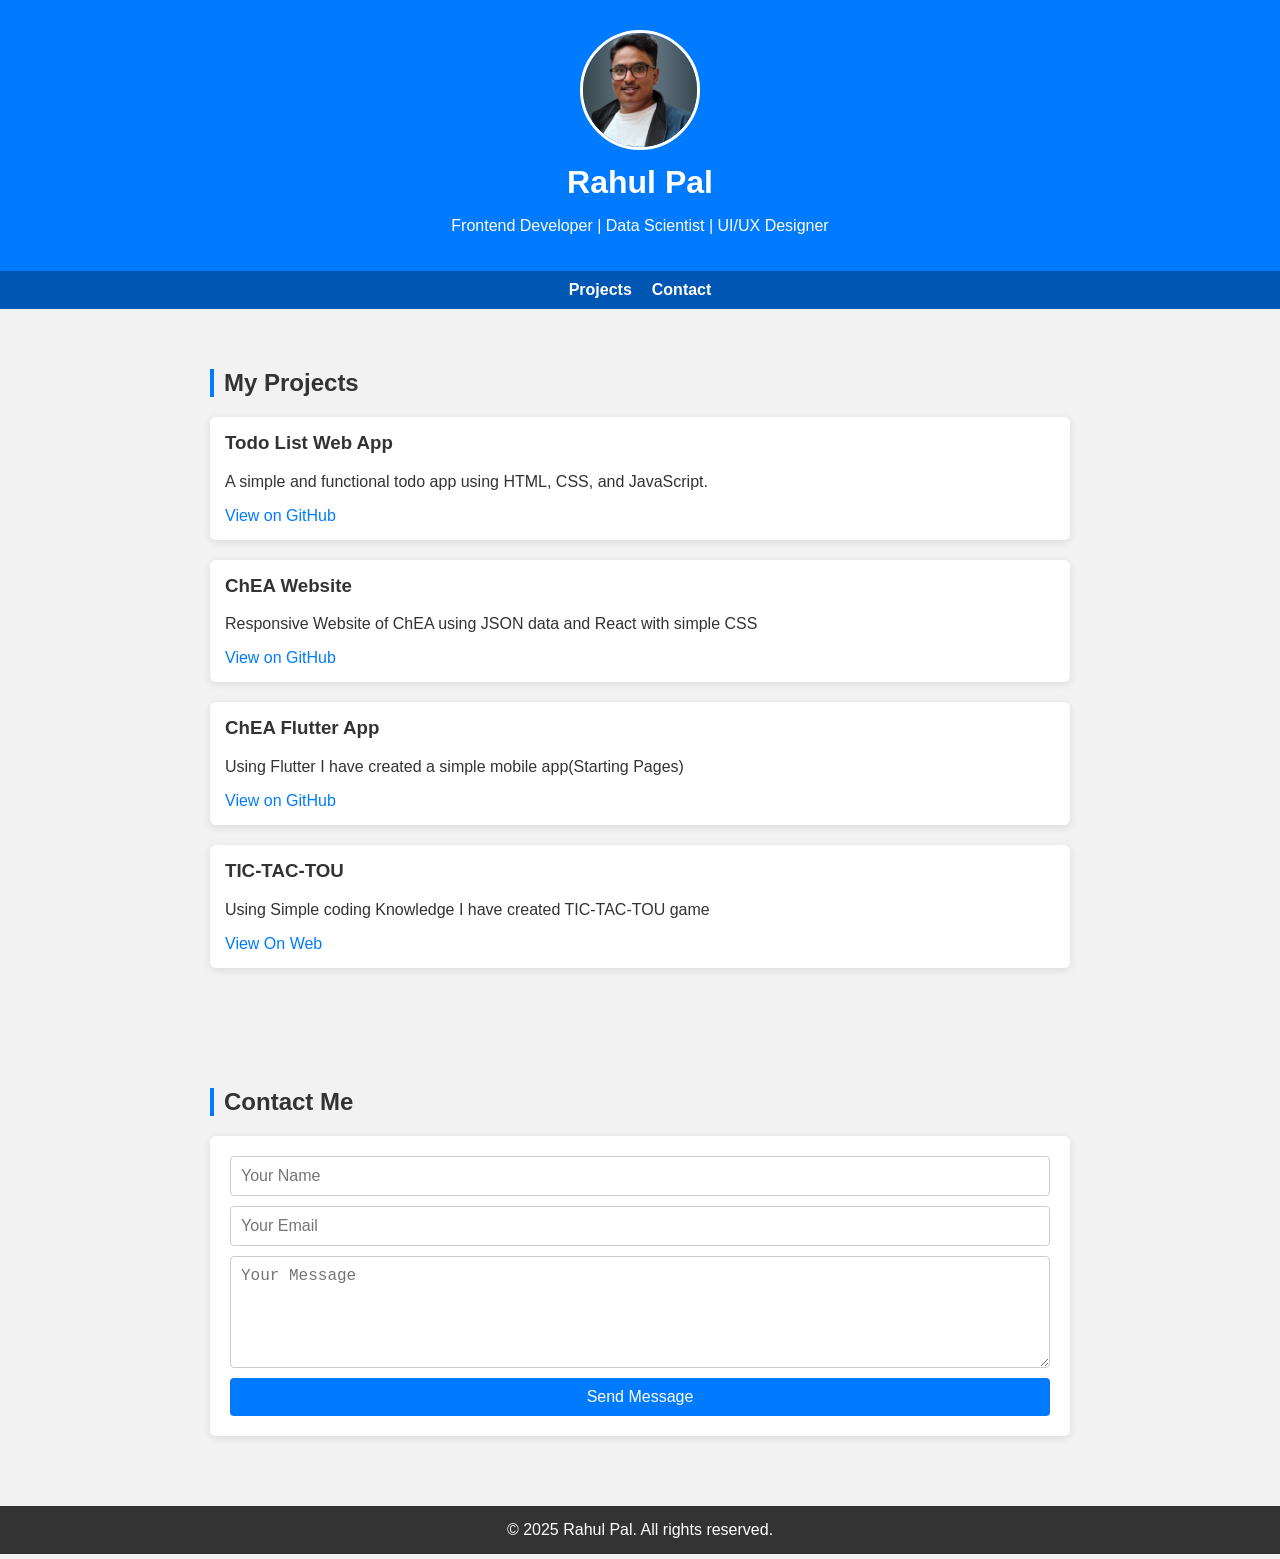
<file: Portfolio-app/index.html>
<!DOCTYPE html>
<html lang="en">
<head>
  <meta charset="UTF-8" />
  <meta name="viewport" content="width=device-width, initial-scale=1.0"/>
  <title>My Portfolio</title>
  <link rel="stylesheet" href="style.css">
</head>
<body>

  <header>
    <img src="profile-pic (2) grey.png" alt="Profile Picture" class="profile-pic" />
    <h1>Rahul Pal</h1>
    <p>Frontend Developer | Data Scientist | UI/UX Designer</p>
  </header>

  <nav>
    <a href="#projects">Projects</a>
    <a href="#contact">Contact</a>
  </nav>

  <section id="projects">
    <h2>My Projects</h2>

    <div class="project">
      <h3>Todo List Web App</h3>
      <p>A simple and functional todo app using HTML, CSS, and JavaScript.</p>
      <a href="https://github.com/yourusername/todo-app" target="_blank">View on GitHub</a>
    </div>

    <div class="project">
      <h3>ChEA Website</h3>
      <p>Responsive Website of ChEA using JSON data and React with simple CSS</p>
      <a href="https://github.com/rahulpal73071/ChEA-IITB" target="_blank">View on GitHub</a>
    </div>

    <div class="project">
      <h3>ChEA Flutter App</h3>
      <p>Using Flutter I have created a simple mobile app(Starting Pages)</p>
      <a href="https://github.com/rahulpal73071/Flutter_App" target="_blank">View on GitHub</a>
    </div>

    <div class="project">
      <h3>TIC-TAC-TOU</h3>
      <p>Using Simple coding Knowledge I have created TIC-TAC-TOU game</p>
      <a href="https://rahulpal73071.github.io/TIC-TAC-TOU/" target="_blank">View On Web</a>
    </div>

  </section>

  <section id="contact">
    <h2>Contact Me</h2>
    <form>
      <input type="text" placeholder="Your Name" required />
      <input type="email" placeholder="Your Email" required />
      <textarea rows="5" placeholder="Your Message" required></textarea>
      <button type="submit">Send Message</button>
    </form>
  </section>

  <footer>
    &copy; 2025 Rahul Pal. All rights reserved.
  </footer>

</body>
</html>
</file>
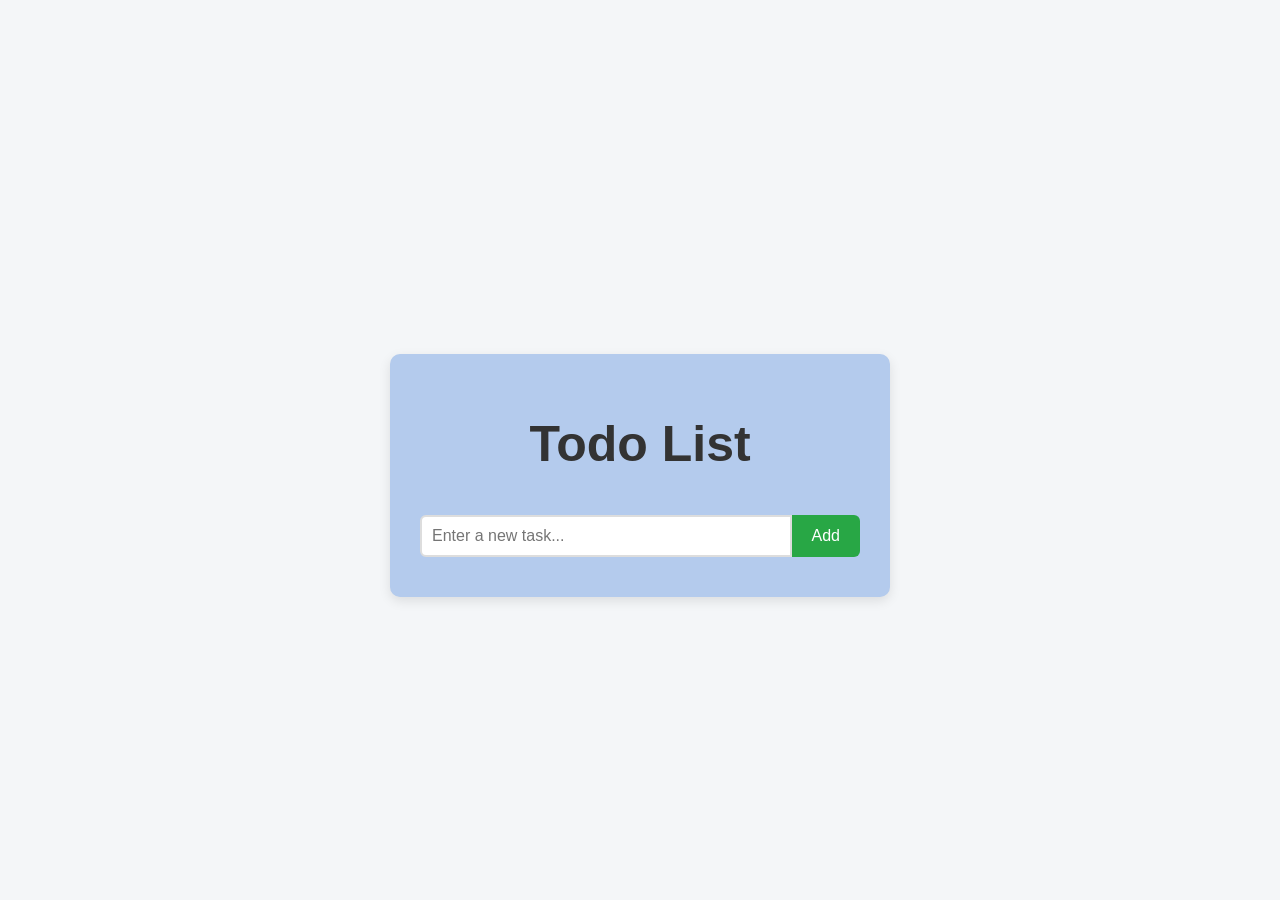
<file: Todo-app/index.html>
<!DOCTYPE html>
<html lang="en">
<head>
  <meta charset="UTF-8" />
  <meta name="viewport" content="width=device-width, initial-scale=1.0"/>
  <title>Todo List App</title>
  <link rel="stylesheet" href="style.css">
</head>
<body>
  <div class="container">
    <h2>Todo List</h2>
    <div class="input-group">
      <input type="text" id="task-input" placeholder="Enter a new task..." />
      <button class="add-btn" onclick="addTask()">Add</button>
    </div>
    <ul id="task-list"></ul>
  </div>

  <script src="script.js"></script>
</body>
</html>
</file>
<file: Portfolio-app/style.css>
* {
    box-sizing: border-box;
    scroll-behavior: smooth;
  }
  body {
    font-family: 'Segoe UI', sans-serif;
    margin: 0;
    padding: 0;
    background: #f2f2f2;
    color: #333;
  }
  header {
    background: #007bff;
    color: white;
    padding: 20px;
    text-align: center;
  }
  header h1 {
    margin: 10px 0;
  }
  .profile-pic {
    width: 120px;
    height: 120px;
    border-radius: 50%;
    object-fit: cover;
    margin-top: 10px;
    border: 3px solid #fff;
  }

  nav {
    background: #0056b3;
    display: flex;
    justify-content: center;
    gap: 20px;
    padding: 10px;
  }
  nav a {
    color: white;
    text-decoration: none;
    font-weight: bold;
  }
  nav a:hover {
    text-decoration: underline;
  }

  section {
    padding: 40px 20px;
    max-width: 900px;
    margin: auto;
  }
  h2 {
    margin-bottom: 20px;
    border-left: 4px solid #007bff;
    padding-left: 10px;
  }

  .project {
    background: white;
    padding: 15px;
    margin-bottom: 20px;
    border-radius: 6px;
    box-shadow: 0 2px 8px rgba(0, 0, 0, 0.1);
  }
  .project h3 {
    margin-top: 0;
  }
  .project a {
    color: #007bff;
    text-decoration: none;
  }

  form {
    display: flex;
    flex-direction: column;
    gap: 10px;
    background: white;
    padding: 20px;
    border-radius: 6px;
    box-shadow: 0 2px 8px rgba(0, 0, 0, 0.1);
  }
  input, textarea {
    padding: 10px;
    border: 1px solid #ccc;
    border-radius: 4px;
    font-size: 16px;
  }
  button {
    padding: 10px;
    background-color: #007bff;
    border: none;
    color: white;
    font-size: 16px;
    border-radius: 4px;
    cursor: pointer;
  }
  button:hover {
    background-color: #0056b3;
  }

  footer {
    text-align: center;
    background: #333;
    color: white;
    padding: 15px;
    margin-top: 30px;
  }

  @media (max-width: 600px) {
    header h1 {
      font-size: 24px;
    }
    nav {
      flex-direction: column;
    }
    .profile-pic {
      width: 90px;
      height: 90px;
    }
  }
</file>
<file: Todo-app/style.css>
* {
    box-sizing: border-box;
  }
  body {
    font-family: 'Segoe UI', sans-serif;
    background: #f4f6f8;
    margin: 0;
    padding: 0;
    display: flex;
    justify-content: center;
    align-items: center;
    min-height: 100vh;
  }
  .container {
    margin-top: 50px;
    background: rgb(180, 203, 237);
    padding: 20px 30px;
    border-radius: 10px;
    box-shadow: 0 4px 12px rgba(0, 0, 0, 0.1);
    width: 100%;
    max-width: 500px;
  }
  h2 {
    text-align: center;
    color: #333;
    font-size: 50px;
  }
  .input-group {
    display: flex;
    margin-bottom: 20px;
  }
  input[type="text"] {
    flex: 1;
    padding: 10px;
    border: 2px solid #ddd;
    border-radius: 6px 0 0 6px;
    font-size: 16px;
  }
  button.add-btn {
    padding: 10px 20px;
    background-color: #28a745;
    color: white;
    border: none;
    border-radius: 0 6px 6px 0;
    font-size: 16px;
    cursor: pointer;
  }
  button.add-btn:hover {
    background-color: #218838;
  }
  ul#task-list {
    list-style: none;
    padding: 0;
  }
  li.task-item {
    background: #f9f9f9;
    padding: 10px 15px;
    margin-bottom: 10px;
    border-radius: 6px;
    display: flex;
    justify-content: space-between;
    align-items: center;
  }
  li.completed span {
    text-decoration: line-through;
    color: gray;
  }
  .task-left {
    display: flex;
    align-items: center;
    gap: 10px;
  }
  .task-right {
    display: flex;
    gap: 5px;
  }
  .task-right button {
    background-color: #dc3545;
    color: white;
    border: none;
    padding: 5px 10px;
    border-radius: 4px;
    cursor: pointer;
  }
  .task-right button:hover {
    background-color: #c82333;
  }
  @media (max-width: 500px) {
   
    .input-group {
      flex-direction: column;
    }
    input[type="text"], button.add-btn {
      width: 100%;
      border-radius: 6px;
    }
    button.add-btn {
      margin-top: 10px;
    }
  }
</file>
